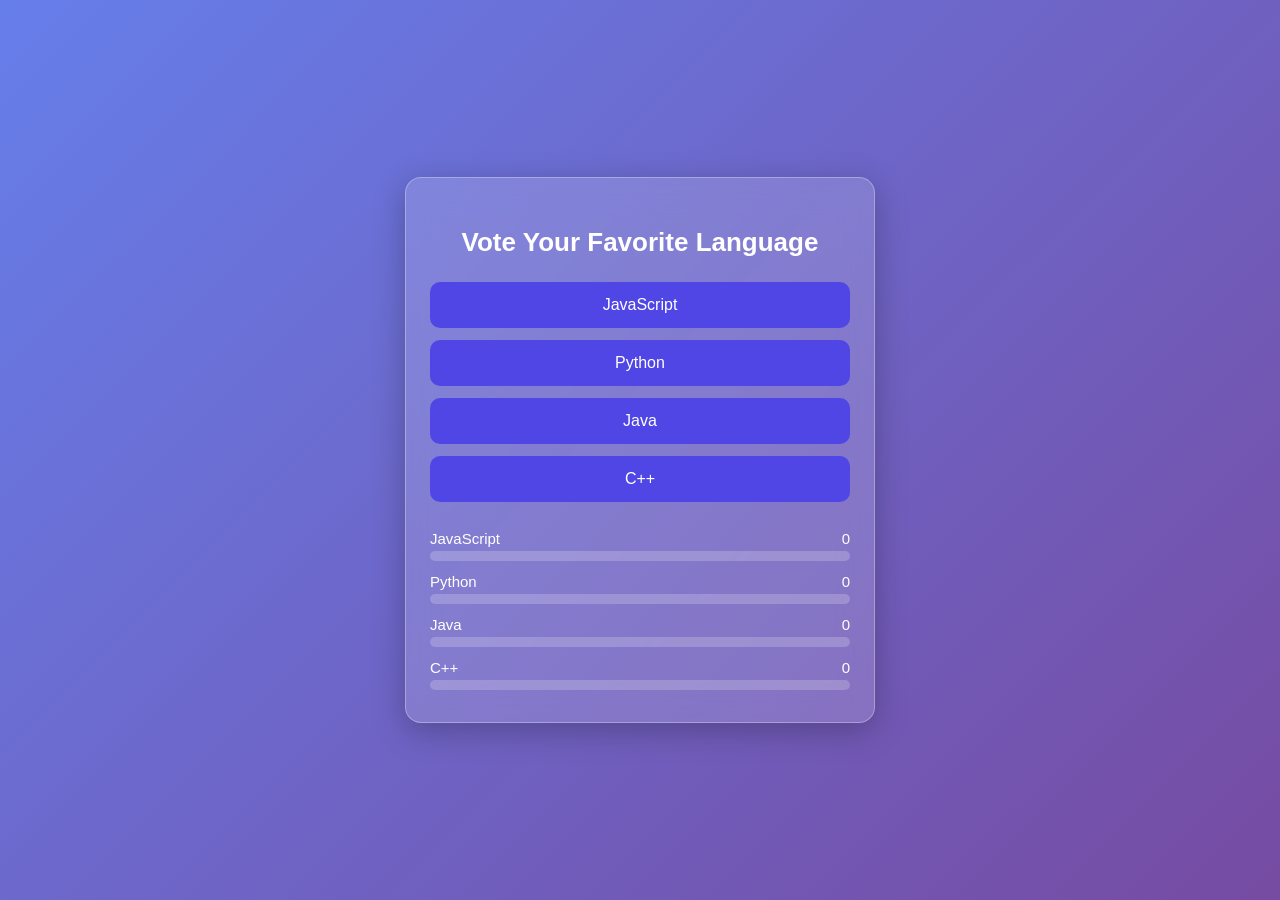
<file: practical-1/index.html>
<!DOCTYPE html>
<html lang="en">
  <head>
    <meta charset="UTF-8" />
    <meta name="viewport" content="width=device-width, initial-scale=1.0" />
    <title>Real-Time Voting System</title>
    <style>
      :root {
        --color-primary: #4f46e5;
        --color-primary-dark: #4338ca;
        --color-bg: linear-gradient(135deg, #667eea, #764ba2);
        --color-card: rgba(255, 255, 255, 0.15);
        --color-text: #fff;
        --color-border: rgba(255, 255, 255, 0.3);
      }

      body {
        margin: 0;
        padding: 0;
        height: 100vh;
        display: flex;
        align-items: center;
        justify-content: center;
        background: var(--color-bg);
        font-family: "Inter", "Roboto", Arial, sans-serif;
        color: var(--color-text);
      }

      .container {
        backdrop-filter: blur(16px);
        background: var(--color-card);
        border: 1px solid var(--color-border);
        border-radius: 16px;
        box-shadow: 0 8px 32px rgba(0, 0, 0, 0.25);
        padding: 32px 24px;
        width: 100%;
        max-width: 420px;
      }

      h1 {
        font-size: 26px;
        font-weight: 700;
        text-align: center;
        margin-bottom: 24px;
      }

      .poll {
        display: flex;
        flex-direction: column;
        gap: 12px;
        margin-bottom: 28px;
      }

      .vote-btn {
        background: var(--color-primary);
        color: #fff;
        border: none;
        border-radius: 10px;
        padding: 14px;
        font-size: 16px;
        font-weight: 500;
        cursor: pointer;
        transition: transform 0.2s ease, background 0.3s ease;
      }

      .vote-btn:hover {
        background: var(--color-primary-dark);
        transform: translateY(-2px);
      }

      .results {
        display: flex;
        flex-direction: column;
        gap: 12px;
      }

      .result-row {
        font-size: 15px;
      }

      .label {
        margin-bottom: 4px;
        display: flex;
        justify-content: space-between;
        font-weight: 500;
      }

      .bar {
        background: rgba(255, 255, 255, 0.2);
        border-radius: 6px;
        overflow: hidden;
        height: 10px;
        position: relative;
      }

      .bar-fill {
        background: var(--color-primary);
        height: 100%;
        width: 0%;
        transition: width 0.5s ease;
      }
    </style>
  </head>
  <body>
    <div class="container">
      <h1>Vote Your Favorite Language</h1>
      <div class="poll">
        <button class="vote-btn" onclick="vote('JavaScript')">JavaScript</button>
        <button class="vote-btn" onclick="vote('Python')">Python</button>
        <button class="vote-btn" onclick="vote('Java')">Java</button>
        <button class="vote-btn" onclick="vote('C++')">C++</button>
      </div>
      <div class="results">
        <div class="result-row">
          <div class="label">
            <span>JavaScript</span>
            <span id="votes-JavaScript">0</span>
          </div>
          <div class="bar"><div class="bar-fill" id="bar-JavaScript"></div></div>
        </div>
        <div class="result-row">
          <div class="label">
            <span>Python</span>
            <span id="votes-Python">0</span>
          </div>
          <div class="bar"><div class="bar-fill" id="bar-Python"></div></div>
        </div>
        <div class="result-row">
          <div class="label">
            <span>Java</span>
            <span id="votes-Java">0</span>
          </div>
          <div class="bar"><div class="bar-fill" id="bar-Java"></div></div>
        </div>
        <div class="result-row">
          <div class="label">
            <span>C++</span>
            <span id="votes-C++">0</span>
          </div>
          <div class="bar"><div class="bar-fill" id="bar-C++"></div></div>
        </div>
      </div>
    </div>

    <script>
      const votes = {
        JavaScript: 0,
        Python: 0,
        Java: 0,
        "C++": 0,
      };

      function vote(language) {
        votes[language]++;
        updateVotes();
      }

      function updateVotes() {
        const total = Object.values(votes).reduce((a, b) => a + b, 0);
        for (const lang in votes) {
          document.getElementById("votes-" + lang).textContent = votes[lang];
          const percent = total > 0 ? (votes[lang] / total) * 100 : 0;
          document.getElementById("bar-" + lang).style.width = percent + "%";
        }
      }

      // Simulate real-time random votes
      setInterval(() => {
        const langs = Object.keys(votes);
        const randomLang = langs[Math.floor(Math.random() * langs.length)];
        votes[randomLang]++;
        updateVotes();
      }, 2500);
    </script>
  </body>
</html>
</file>
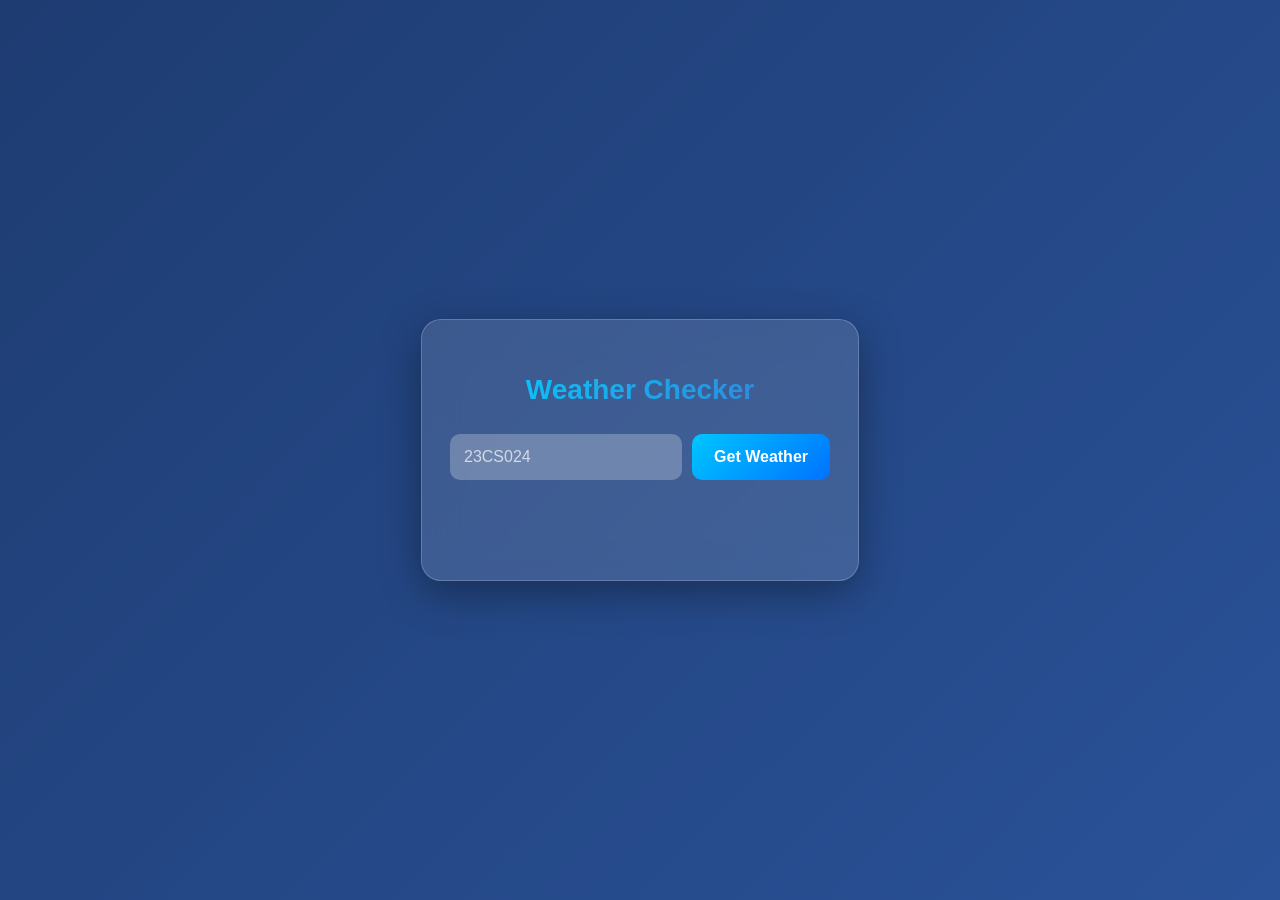
<file: practical-2/index.html>
<!DOCTYPE html>
<html lang="en">
  <head>
    <meta charset="UTF-8" />
    <meta name="viewport" content="width=device-width, initial-scale=1.0" />
    <title>Simple Weather App</title>
    <link rel="stylesheet" href="style.css" />
  </head>
  <body>
    <div class="weather-app">
      <h1>Weather Checker</h1>
      <div class="weather-form">
        <input type="text" id="cityInput" placeholder="23CS024" />
        <button id="getWeatherBtn">Get Weather</button>
      </div>
      <div id="weatherResult" class="weather-result"></div>
    </div>
    <script src="script.js"></script>
  </body>
</html>
</file>
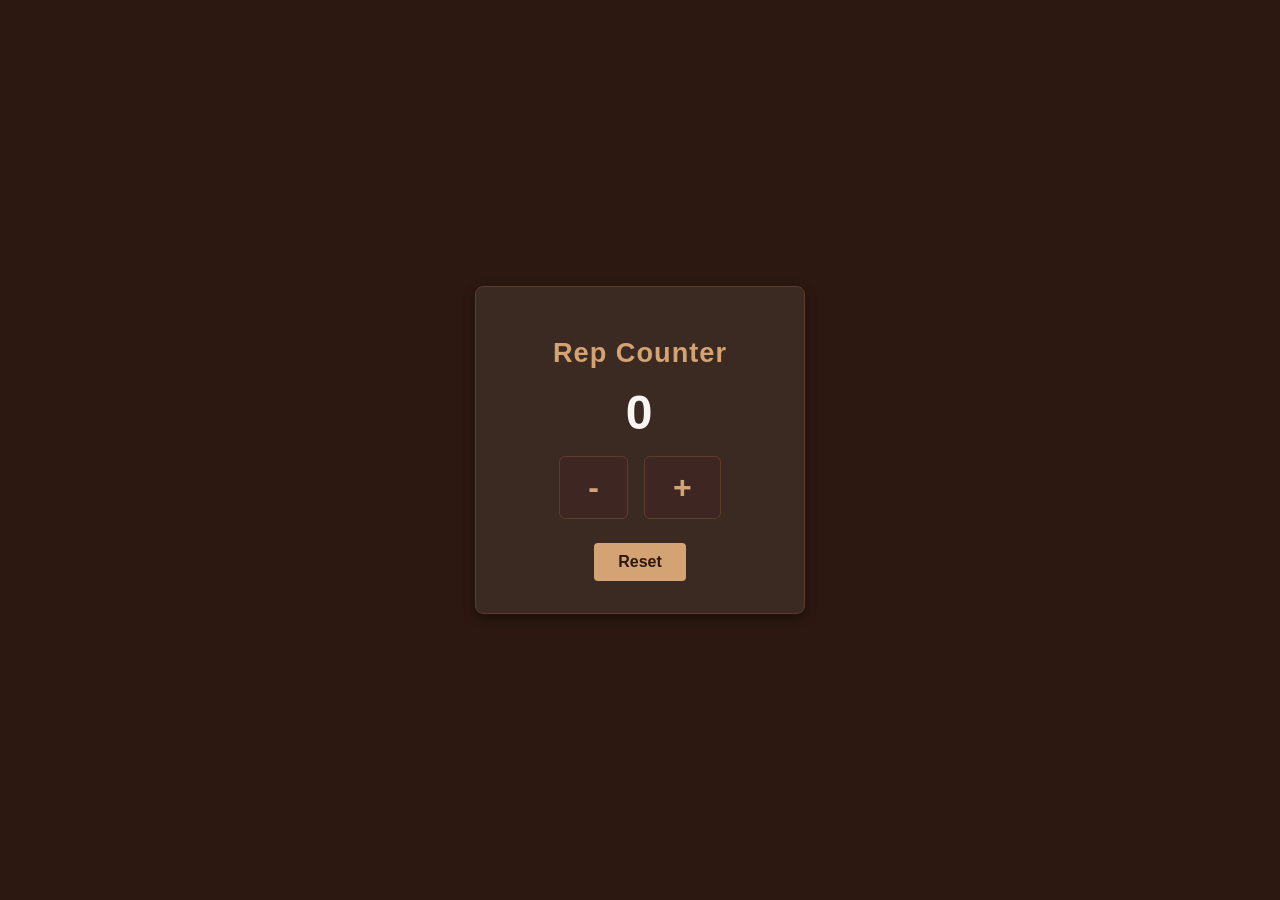
<file: practical-8/index.html>
<!DOCTYPE html>
<html lang="en">
  <head>
    <meta charset="UTF-8" />
    <meta name="viewport" content="width=device-width, initial-scale=1.0" />
    <title>Gym Rep Counter</title>
    <link rel="stylesheet" href="style.css" />
  </head>
  <body>
    <main class="counter-container">
      <h1>Rep Counter</h1>
      <div class="counter-display" id="counter">0</div>
      <div class="button-group">
        <button id="decrement" aria-label="Decrease reps">-</button>
        <button id="increment" aria-label="Increase reps">+</button>
      </div>
      <button id="reset" class="reset-btn">Reset</button>
    </main>
    <script src="script.js"></script>
  </body>
</html>
</file>
<file: practical-2/style.css>
body {
  background: linear-gradient(135deg, #1e3c72, #2a5298);
  font-family: 'Inter', 'Roboto', Arial, sans-serif;
  color: #f1f1f1;
  margin: 0;
  padding: 0;
  display: flex;
  justify-content: center;
  align-items: center;
  min-height: 100vh;
}

.weather-app {
  background: rgba(255, 255, 255, 0.12);
  backdrop-filter: blur(18px);
  -webkit-backdrop-filter: blur(18px);
  max-width: 380px;
  width: 100%;
  padding: 36px 28px;
  border-radius: 20px;
  box-shadow: 0 12px 40px rgba(0, 0, 0, 0.35);
  text-align: center;
  border: 1px solid rgba(255, 255, 255, 0.2);
  transition: transform 0.3s ease, box-shadow 0.3s ease;
}

.weather-app:hover {
  transform: translateY(-4px);
  box-shadow: 0 16px 48px rgba(0, 0, 0, 0.45);
}

.weather-app h1 {
  font-size: 28px;
  font-weight: 700;
  background: linear-gradient(135deg, #00d2ff, #3a7bd5);
  -webkit-background-clip: text;
  -webkit-text-fill-color: transparent;
  margin-bottom: 28px;
}

.weather-form {
  display: flex;
  gap: 10px;
  margin-bottom: 28px;
}

.weather-form input {
  flex: 1;
  padding: 14px;
  font-size: 16px;
  border: none;
  border-radius: 10px;
  outline: none;
  background: rgba(255, 255, 255, 0.25);
  color: #fff;
  transition: all 0.3s ease;
}

.weather-form input::placeholder {
  color: rgba(255, 255, 255, 0.7);
}

.weather-form input:focus {
  background: rgba(255, 255, 255, 0.4);
  box-shadow: 0 0 8px rgba(0, 210, 255, 0.6);
}

.weather-form button {
  padding: 14px 22px;
  background: linear-gradient(135deg, #00c6ff, #0072ff);
  color: #fff;
  border: none;
  border-radius: 10px;
  font-size: 16px;
  font-weight: 600;
  cursor: pointer;
  transition: transform 0.2s ease, box-shadow 0.2s ease;
}

.weather-form button:hover {
  transform: translateY(-2px);
  box-shadow: 0 6px 16px rgba(0, 114, 255, 0.5);
}

.weather-form button:active {
  transform: translateY(0);
  box-shadow: none;
}

.weather-result {
  min-height: 36px;
  font-size: 20px;
  font-weight: 700;
  color: #fff;
  background: linear-gradient(135deg, #00d2ff, #3a7bd5);
  -webkit-background-clip: text;
  -webkit-text-fill-color: transparent;
  text-shadow: none;
}
</file>
<file: practical-8/style.css>
/* Minimal, professional, responsive design for rep counter */
:root {
  --color-primary: #d4a373;   /* Warm beige accent */
  --color-bg: #2c1810;        /* Deep dark brown */
  --color-text: #f8f5f2;      /* Light cream text */
  --color-border: #5a3d2b;    /* Medium brown for borders */
  --color-btn: #3e2723;       /* Dark coffee button */
  --color-btn-hover: #5d4037; /* Lighter brown hover */
  --radius: 8px;
  --spacing: 16px;
}

body {
  background: var(--color-bg);
  color: var(--color-text);
  font-family: 'Inter', 'Roboto', Arial, sans-serif;
  margin: 0;
  min-height: 100vh;
  display: flex;
  align-items: center;
  justify-content: center;
}

.counter-container {
  background: #3b2a22; /* Slightly lighter than body for contrast */
  border-radius: var(--radius);
  box-shadow: 0 4px 12px rgba(0,0,0,0.4);
  padding: 32px 24px;
  min-width: 280px;
  max-width: 90vw;
  text-align: center;
  border: 1px solid var(--color-border);
}

h1 {
  font-size: 1.7rem;
  margin-bottom: var(--spacing);
  font-weight: 600;
  color: var(--color-primary);
  letter-spacing: 1px;
}

.counter-display {
  font-size: 3rem;
  font-weight: 700;
  margin-bottom: var(--spacing);
  letter-spacing: 2px;
  color: var(--color-text);
}

.button-group {
  display: flex;
  justify-content: center;
  gap: var(--spacing);
  margin-bottom: var(--spacing);
}

button {
  background: var(--color-btn);
  color: var(--color-primary);
  border: 1px solid var(--color-border);
  border-radius: 6px;
  font-size: 2rem;
  padding: 12px 28px;
  cursor: pointer;
  transition: background 0.2s ease, transform 0.1s ease;
  font-weight: 600;
  outline: none;
  user-select: none;
}

button:active {
  transform: scale(0.96);
}

button:hover,
button:focus {
  background: var(--color-btn-hover);
}

.reset-btn {
  background: var(--color-primary);
  color: #2c1810;
  border: none;
  font-size: 1rem;
  padding: 10px 24px;
  margin-top: 8px;
  border-radius: 4px;
  transition: background 0.2s ease, transform 0.1s ease;
  font-weight: 600;
}

.reset-btn:hover,
.reset-btn:focus {
  background: #c68a5a;
  transform: translateY(-2px);
}

@media (max-width: 480px) {
  .counter-container {
    padding: 20px 12px;
    min-width: 0;
  }
  .button-group button {
    font-size: 1.5rem;
    padding: 10px 18px;
  }
  .counter-display {
    font-size: 2.2rem;
  }
}
</file>
